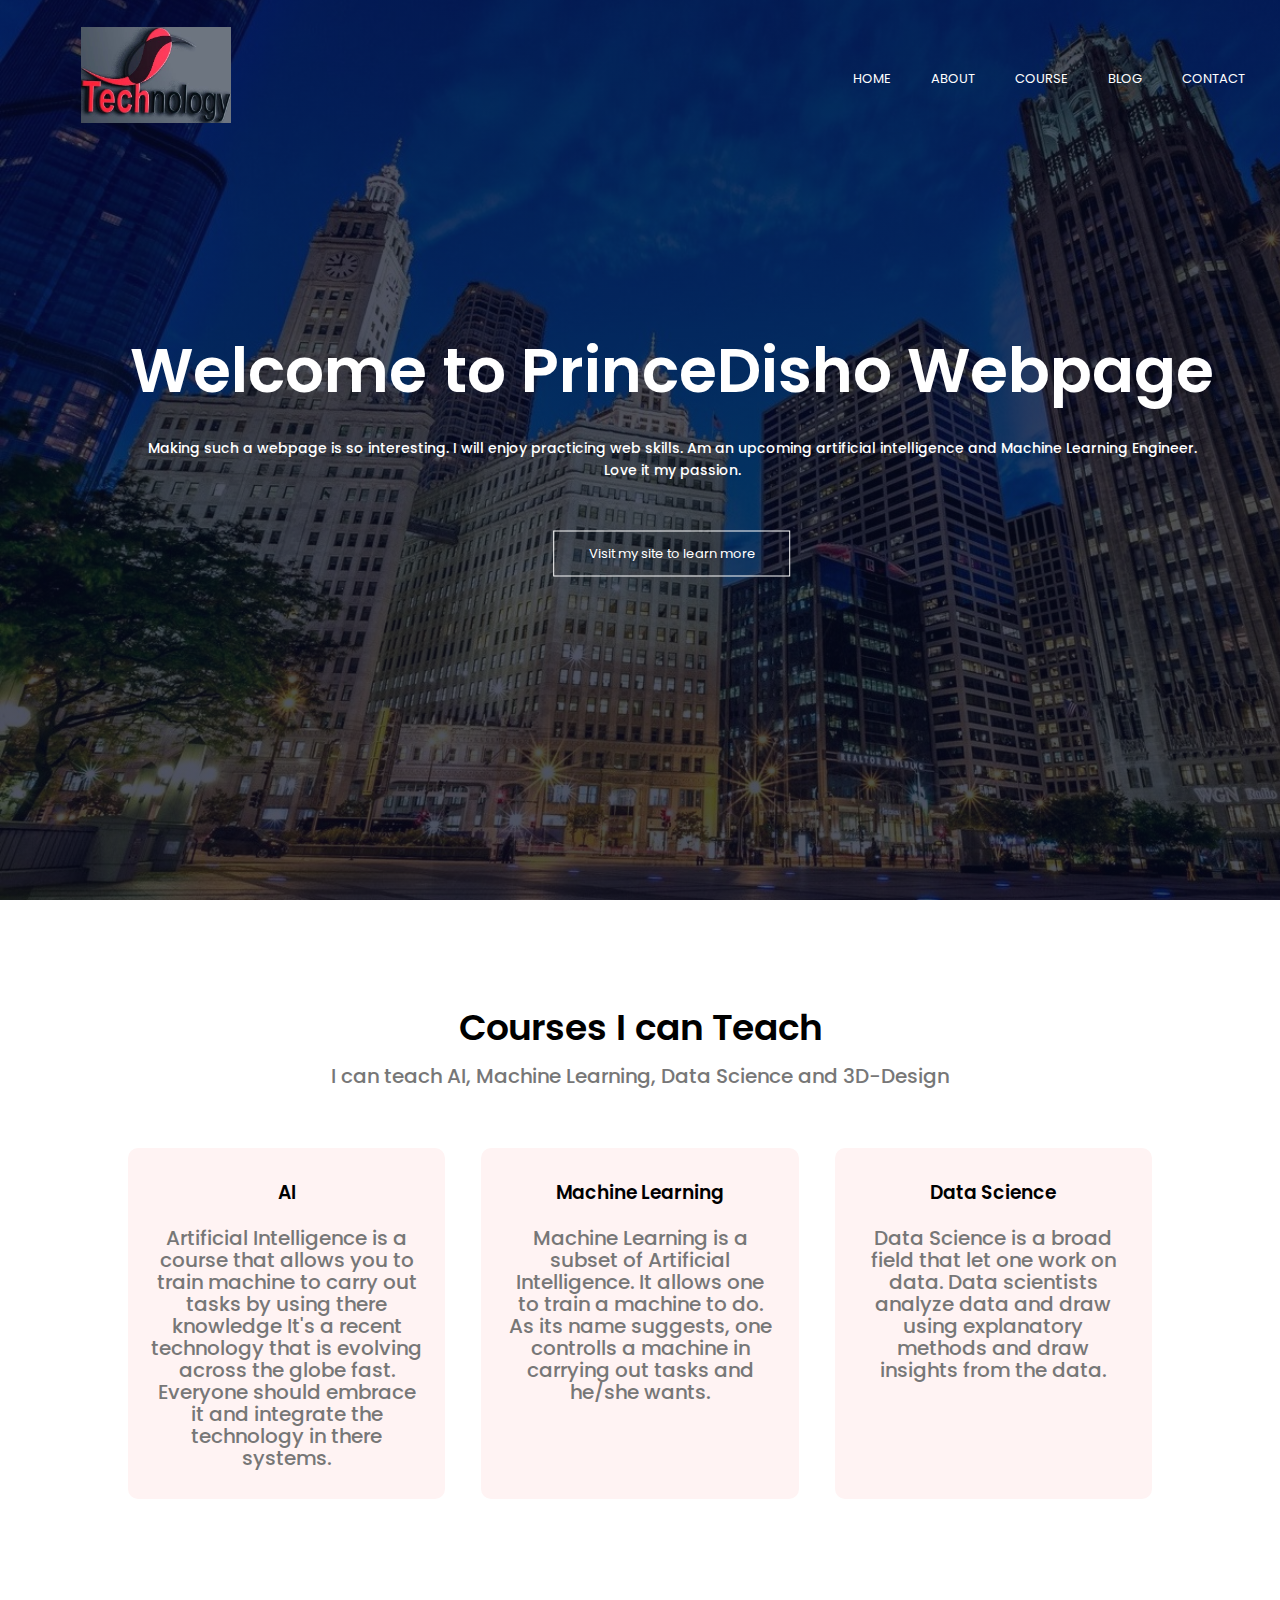
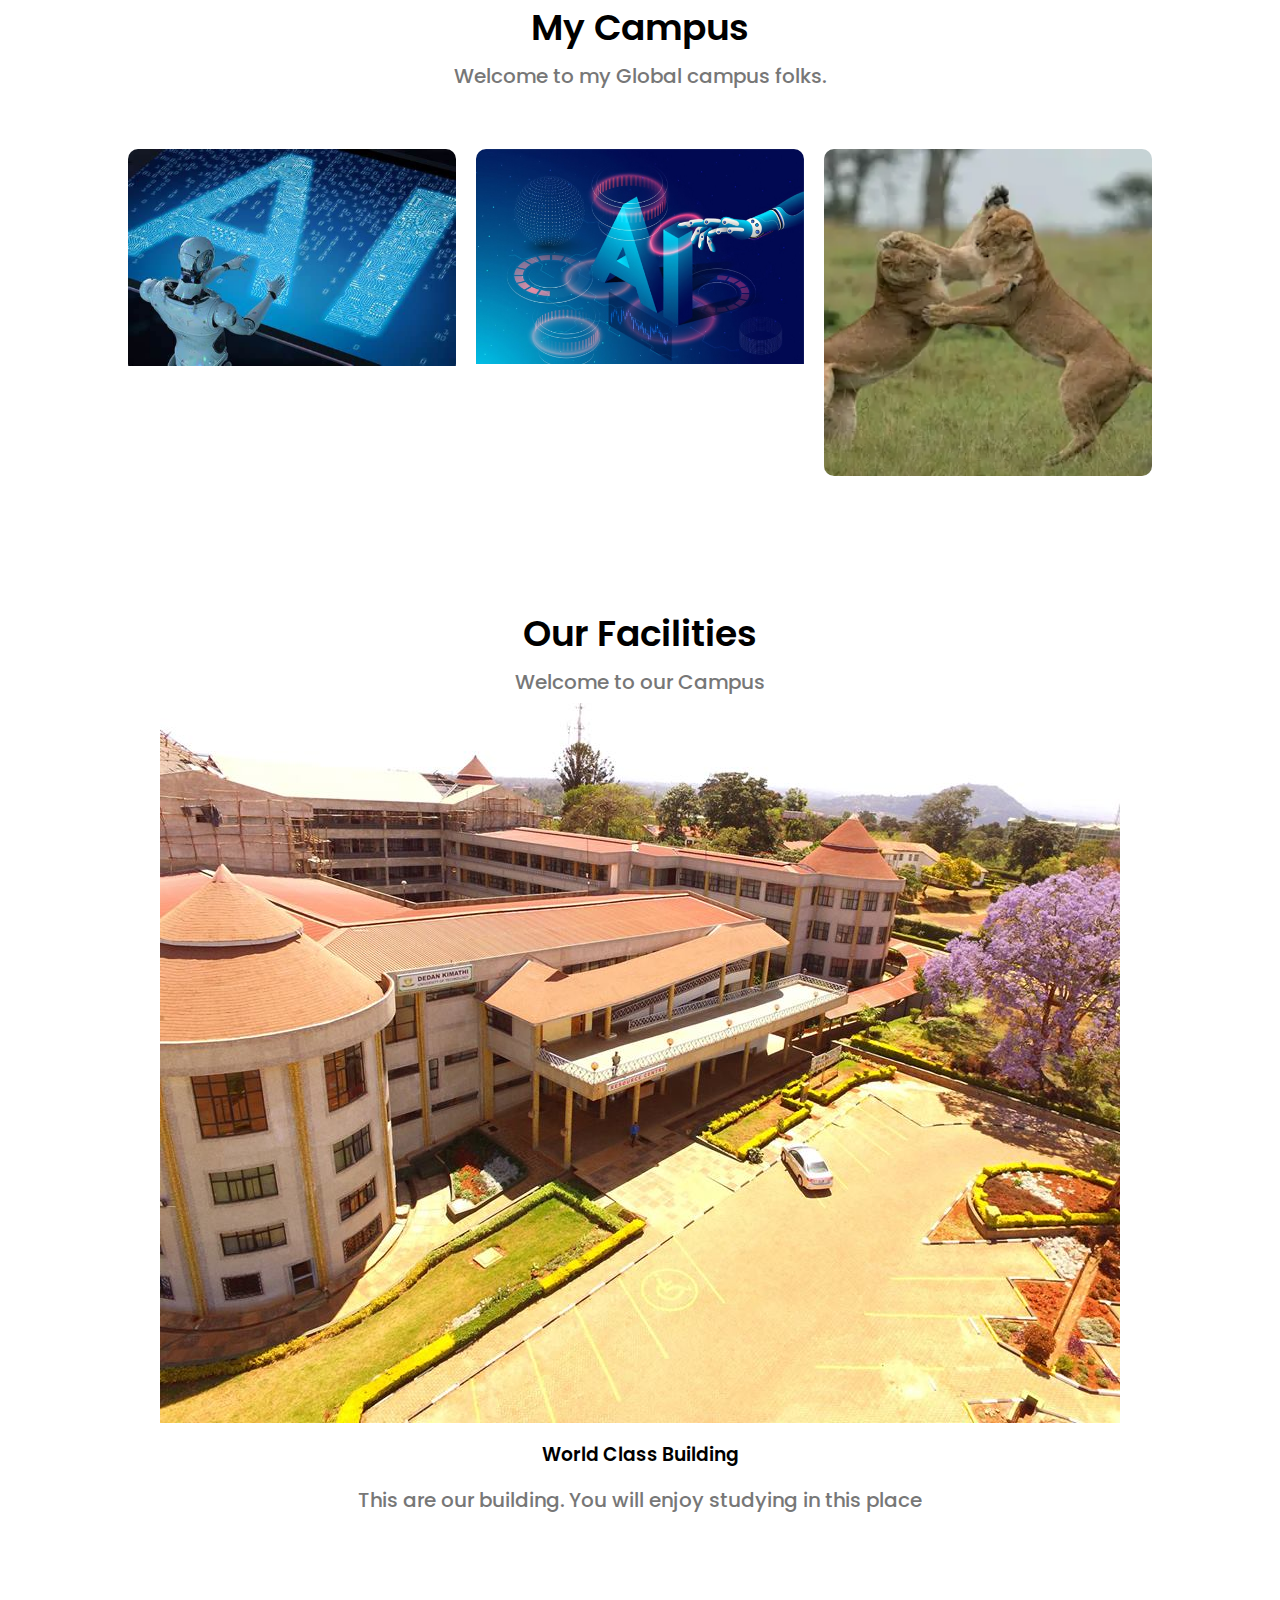
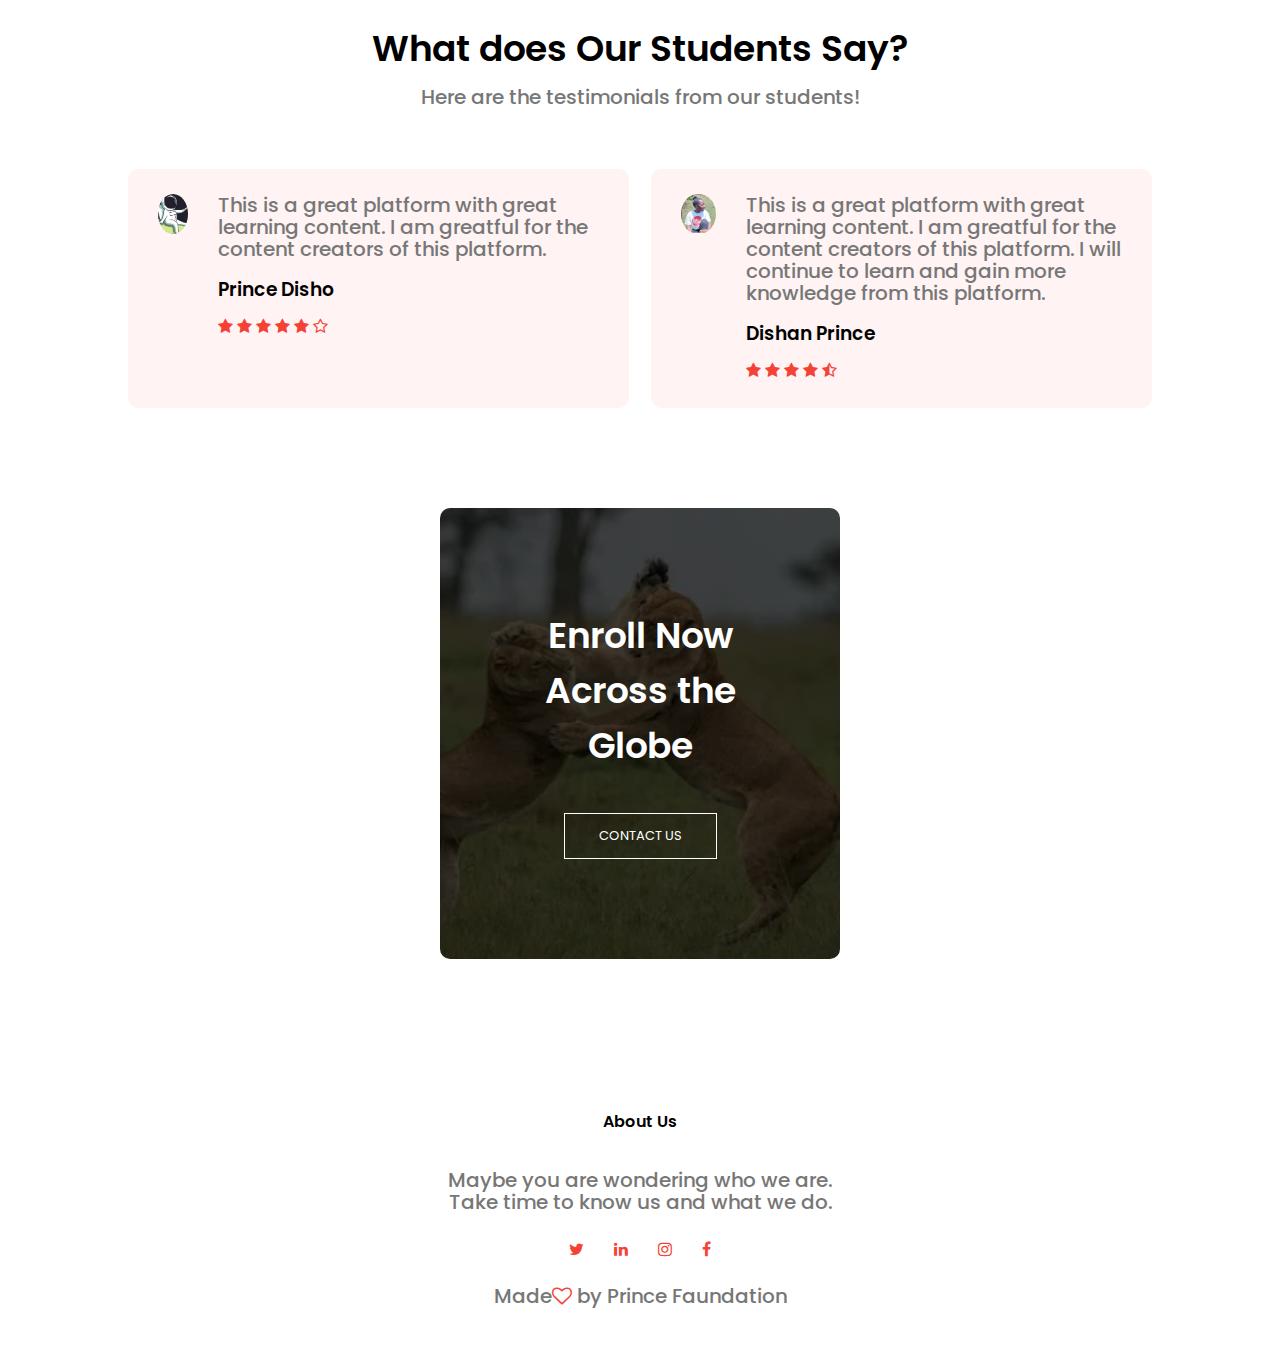
<file: index.html>
<!DOCTYPE html>
<head>
    <meta name="viewpoint" content="with=device-width, initial-scale=1.0">
    <title>Prince Disho Webapage</title>
    
    <link rel="stylesheet" href="style.css">

    <link rel="preconnect" href="https://fonts.googleapis.com">
<link rel="preconnect" href="https://fonts.gstatic.com" crossorigin>
<link href="https://fonts.googleapis.com/css2?family=Poppins:wght@700&display=swap" rel="stylesheet">

<link rel="stylesheet" href="https://stackpath.bootstrapcdn.com/font-awesome/4.7.0/css/font-awesome.min.css">

<!----<link rel="stylesheet" href="https://cdn.jsdelivr.net/npm/@fortawesome/fontawesome-free@5.15.4/css/fontawesome.min.css" 
integrity="sha384-jLKHWM3JRmfMU0A5x5AkjWkw/EYfGUAGagvnfryNV3F9VqM98XiIH7VBGVoxVSc7" crossorigin="anonymous">---->

</head>
<body>
<section class="header">
            <nav>
                <a href="index.html"><img src="TECH LOGO1.jpg"></a>
                
                <div class="nav-links">
                    <i class="fa fa-times" onclick="hideMenu()"></i>

                    <ul>
                        <li><a href="index.html">HOME</a></li>
                   <!-----     <li><a href="">GET STARTED</a></li>---->
                        <li><a href="About.html">ABOUT</a></li>
                        <li><a href="Course.html">COURSE</a></li>
                        <li><a href="Blog.html">BLOG</a></li>
                        <li><a href="Contact.html">CONTACT</a></li>
                    </ul>
                </div>
                <i class="fa fa-bars" onclick="showMenu()"></i>
            </nav>
 <div class="text-box">
     <h1>Welcome to PrinceDisho Webpage</h1>
     <p>Making such a webpage is so interesting. I will enjoy practicing web skills.
         Am an upcoming artificial intelligence and Machine Learning Engineer. <br>Love it my passion.
     </p>
     <a href="" class="hero-btn">Visit my site to learn more</a>
 </div>
</section> 
<!---Courses-->
<section class="course">
    <h1>Courses I can Teach</h1>
    <p>I can teach AI, Machine Learning, Data Science and 3D-Design</p>
    <div class="row">
        <div class="course-col">
            <h3>AI</h3>
            <p>Artificial Intelligence is a course that allows you to train machine to carry out tasks by using there knowledge
               It's a recent technology that is evolving across the globe fast.
               Everyone should embrace it and integrate the technology in there systems.
            </p>
        </div>
        <div class="course-col">
            <h3>Machine Learning</h3>
            <p>Machine Learning is a subset of Artificial Intelligence. It allows one to train a machine to do.
                As its name suggests, one controlls a machine in carrying out tasks and he/she wants.
            </p>
        </div>
        <div class="course-col">
            <h3>Data Science</h3>
            <p>Data Science is a broad field that let one work on data. 
                Data scientists analyze data and draw using explanatory methods and draw insights from the data.
            </p>
        </div>
    </div>

</section>

<!----my campus-->
<section class="campus">
    <h1>My Campus</h1>
    <p>Welcome to my Global campus folks.</p>

    <div class="row">
        <div class="campus-col">
            <img src="AI1.jpg">
            <div class="layer">
                <h3>KISERIAN</h3>
            </div>
        </div>
        <div class="campus-col">
            <img src="AI2.jpg">
            <div class="layer">
                <h3>SINGAPORE</h3>
            </div>
        </div>    
        <div class="campus-col">
                <img src="wild.jpg">
                <div class="layer">
                    <h3>NYERI</h3>
                </div>
        </div>


    </div>

</section>

<!--Facilities-->
<section class="facilities">
    <h1>Our Facilities</h1>
    <p>Welcome to our Campus</p>

    <!--<div class="row">
        <div class="facilitites-col">
            <img src="Images/school.jpg">
            <h3>World Class Building</h3>
            <p> This are our building. You will enjoy studying in this place
            </p>
        </div>
        <div class="facilitites-col">
            <img src="Images/school.jpg">
            <h3>World Class Building</h3>
            <p> This are our building. You will enjoy studying in this place
            </p>
        </div>---->
        <div class="facilitites-col">
            <img src="school.jpg">
            <h3>World Class Building</h3>
            <p> This are our building. You will enjoy studying in this place
            </p>
        </div>
    </div>

</section>

<!-----Testimonials-->
<section class="testimonials">
    <h1>What does Our Students Say?</h1>
    <p>Here are the testimonials from our students!</p>

    <div class="row">
        <div class="testimonial-col">
            <img src="toy.jpg">
            <div>
                <p>This is a great platform with great learning content. 
                    I am greatful for the content creators of this platform.
                </p>
                <h3>Prince Disho</h3>
                <i class="fa fa-star"></i>
                <i class="fa fa-star"></i>
                <i class="fa fa-star"></i>
                <i class="fa fa-star"></i>
                <i class="fa fa-star"></i>
                <i class="fa fa-star-o"></i>
            </div>
        </div>
        <div class="testimonial-col">
            <img src="bann.jpg">
            <div>
                <p>This is a great platform with great learning content. 
                    I am greatful for the content creators of this platform.
                    I will continue to learn and gain more knowledge from this platform.
                </p>
                <h3>Dishan Prince</h3>
                <i class="fa fa-star"></i>
                <i class="fa fa-star"></i>
                <i class="fa fa-star"></i>
                <i class="fa fa-star"></i>
                <i class="fa fa-star-half-o"></i>
            </div>
        </div>
    </div>
</section>

<!-----Call to Action-->
<section class="cta">
    
    <h1>Enroll Now Across the Globe</h1>
    <a href="Contact.html" class="hero-btn">CONTACT US</a>

</section>

<!------Footer-->
<section class="footer">
    <h4>About Us</h4>
    <p>Maybe you are wondering who we are.<br> Take time to know us and what we do.</p>
    <div class="icons">
        <i class="fa fa-twitter"></i>
        <i class="fa fa-linkedin"></i>
        <i class="fa fa-instagram"></i>
        <i class="fa fa-facebook"></i>

    </div>
    <p>Made<i class="fa fa-heart-o"></i> by Prince Faundation</p>
</section>



<!-----Javascript for Toggle Menu---->
<script>
    var navLinks = document.getElementById("navLinks")
    function showMenu(){
        navLinks.style.right="0"
    }
    function hideMenu(){
        navLinks.style.right="-200px"
    }
    
</script>

</body>
</html>
</file>
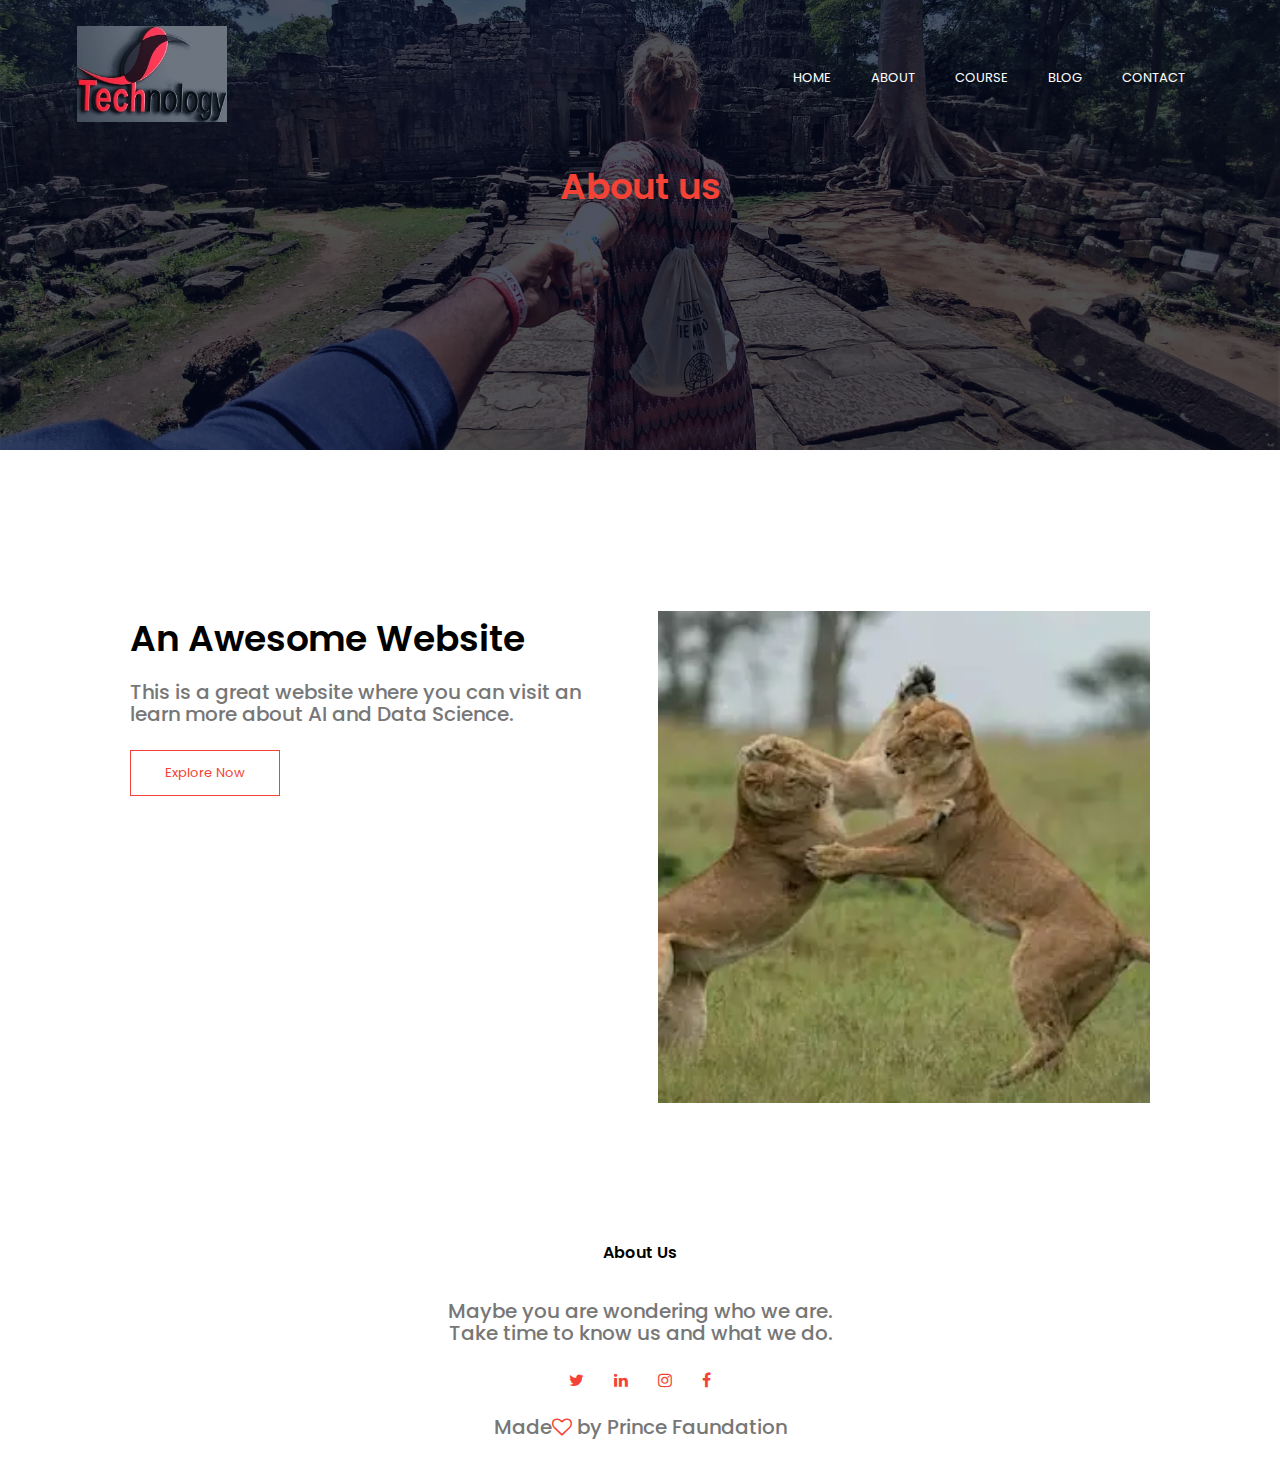
<file: About.html>
<!DOCTYPE html>
<head>
    <meta name="viewpoint" content="with=device-width, initial-scale=1.0">
    <title>Prince Disho Webapage</title>
    <link rel="stylesheet" href="style.css">
    <link rel="preconnect" href="https://fonts.gastic.com">
    <link rel="preconnect" href="https://fonts.gstatic.com" crossorigin>
<link href="https://fonts.googleapis.com/css2?family=Poppins:wght@700&display=swap" rel="stylesheet">
<link rel="stylesheet" href="https://stackpath.bootstrapcdn.com/font-awesome/4.7.0/css/font-awesome.min.css">

</head>
<body>
<section class="sub-header">
            <nav>
                <a href="index.html"><img src="TECH LOGO1.jpg"></a>
                
                <div class="nav-links">
                    <i class="fa fa-times" onclick="hideMenu()"></i>
                    <ul>
                        <li><a href="index.html">HOME</a></li>
                      <!----<li><a href="">GET STARTED</a></li>-->
                        <li><a href="About.html">ABOUT</a></li>
                        <li><a href="Course.html">COURSE</a></li>
                        <li><a href="Blog.html">BLOG</a></li>
                        <li><a href="Contact.html">CONTACT</a></li>
                    </ul>
                </div>
                <i class="fa fa-bars" onclick="showMenu()"></i>
            </nav>
            <h1>About us</h1>
</section> 

<!--------about us------->
<section class="about-us">
    <div class="row">
        <div class="about-col">
            <h1> An Awesome Website</h1>
            <p>
                This is a great website where you can visit an learn more about AI and Data Science.
            </p>
            <a href="" class="hero-btn red-btn">Explore Now</a>
        </div>
        <div class="about-col">  
            <img src="wild.jpg">
        </div>

    </div>
</section>
<!------Footer-->
<section class="footer">
    <h4>About Us</h4>
    <p>Maybe you are wondering who we are.<br> Take time to know us and what we do.</p>
    <div class="icons">
        <i class="fa fa-twitter"></i>
        <i class="fa fa-linkedin"></i>
        <i class="fa fa-instagram"></i>
        <i class="fa fa-facebook"></i>

    </div>
    <p>Made<i class="fa fa-heart-o"></i> by Prince Faundation</p>
</section>



<!-----Javascript for Toggle Menu---->
<script>
    var navLinks = document.getElementById("navLinks")
    function showMenu(){
        navLinks.style.right="0"
    }
    function hideMenu(){
        navLinks.style.right="-200px"
    }
    
</script>

</body>
</html>
</file>
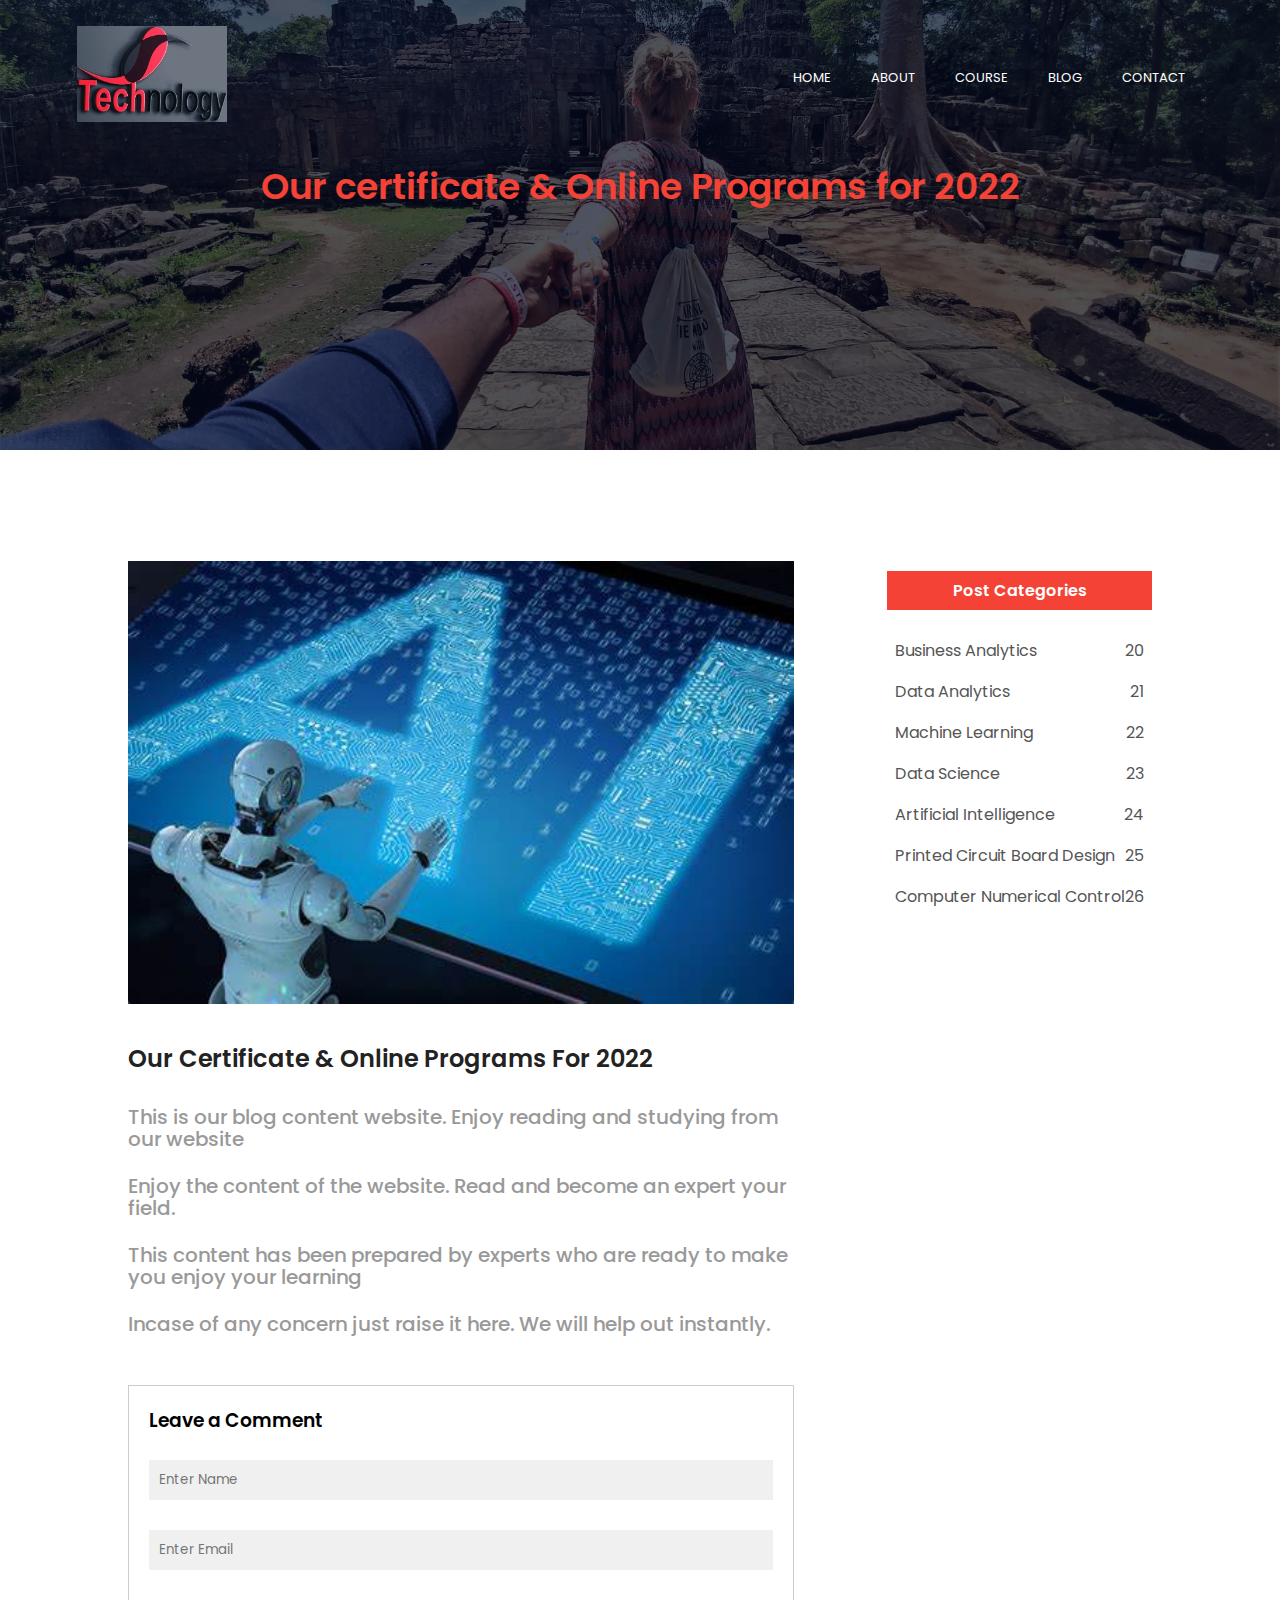
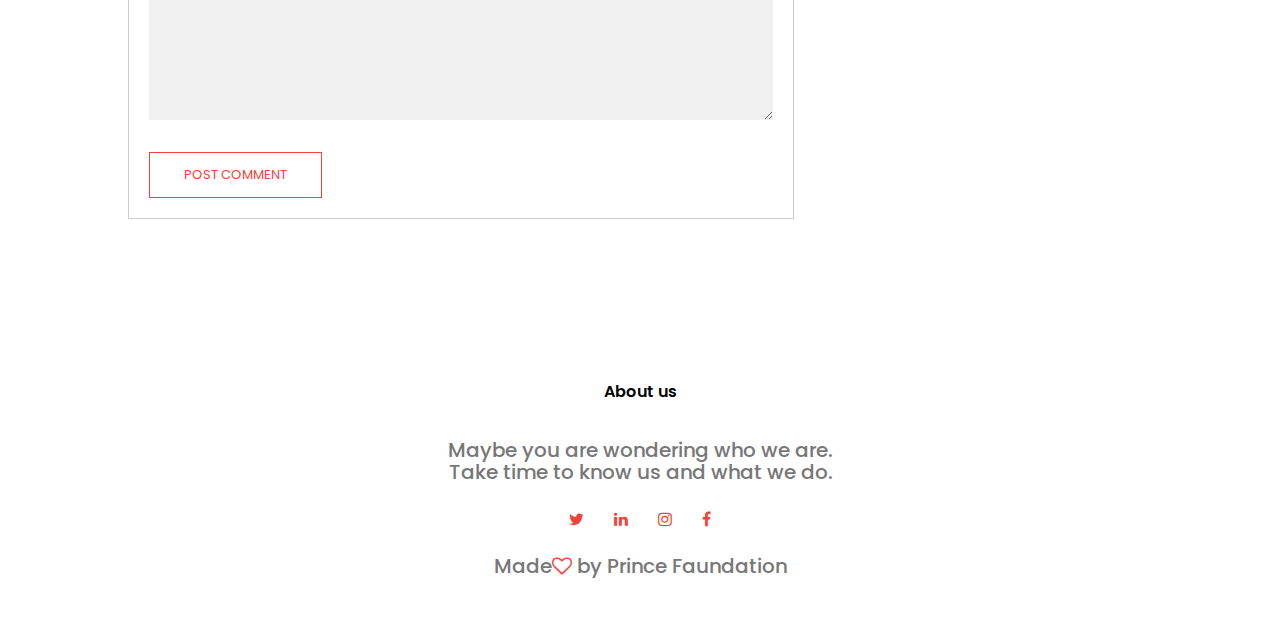
<file: Blog.html>
<!DOCTYPE html>
<head>
    <meta name="viewpoint" content="with=device-width, initial-scale=1.0">
    <title>Prince Disho Webapage</title>
    <link rel="stylesheet" href="style.css">
    <link rel="preconnect" href="https://fonts.gastic.com">
    <link rel="preconnect" href="https://fonts.gstatic.com" crossorigin>
<link href="https://fonts.googleapis.com/css2?family=Poppins:wght@700&display=swap" rel="stylesheet">
<link rel="stylesheet" href="https://stackpath.bootstrapcdn.com/font-awesome/4.7.0/css/font-awesome.min.css">

</head>
<body>
<section class="sub-header">
            <nav>
                <a href="index.html"><img src="TECH LOGO1.jpg"></a>
                
                <div class="nav-links">
                    <i class="fa fa-times" onclick="hideMenu()"></i>
                    <ul>
                        <li><a href="index.html">HOME</a></li>
                        <!--<li><a href="">GET STARTED</a></li>-->
                        <li><a href="About.html">ABOUT</a></li>
                        <li><a href="Course.html">COURSE</a></li>
                        <li><a href="Blog.html">BLOG</a></li>
                        <li><a href="Contact.html">CONTACT</a></li>
                    </ul>
                </div>
                <i class="fa fa-bars" onclick="showMenu()"></i>
            </nav>
            <h1>Our certificate & Online Programs for 2022</h1>
</section> 

<!--------Blog content------->

<section class="blog-content">
    <div class="row">
        <div class="blog-left">
            <img src="AI1.jpg">
            <h2>Our Certificate & Online Programs For 2022</h2>
            <P>This is our blog content website. Enjoy reading and studying from our website</P>
            <br>
            <p>Enjoy the content of the website. Read and become an expert your field.</p>
            <br>
            <p>This content has been prepared by experts who are ready to make you enjoy your learning</p>
            <br>
            <p>Incase of any concern just raise it here. We will help out instantly.</p>

            <div class="comment-box">
                <h3>Leave a Comment</h3>

                <form class="comment-form">
                    <input type="text" placeholder="Enter Name">
                    <input type="email" placeholder="Enter Email">
                    <textarea rows="5" placeholder="Your Comment">
                    </textarea>
                    <button type="submit" class="hero-btn red-btn">POST COMMENT
                    </button>
                </form>

            </div>
        </div>
        <div class="blog-right">
            <h3>Post Categories</h3>
            <div>
                <span>Business Analytics</span>
                <span>20</span>
            </div>
            <div>
                <span>Data Analytics</span>
                <span>21</span>
            </div>
            <div>
                <span>Machine Learning</span>
                <span>22</span>
            </div>
            <div>
                <span>Data Science</span>
                <span>23</span>
            </div>
            <div>
                <span>Artificial Intelligence</span>
                <span>24</span>
            </div>
            <div>
                <span>Printed Circuit Board Design</span>
                <span>25</span>
            </div>
            <div>
                <span>Computer Numerical Control</span>
                <span>26</span>
            </div>

        </div>

    </div>
</section>

<!---------facilitities------>



<!------Footer-->
<section class="footer">
    <h4>About us</h4>
    <p>Maybe you are wondering who we are.<br> Take time to know us and what we do.</p>
    <div class="icons">
        <i class="fa fa-twitter"></i>
        <i class="fa fa-linkedin"></i>
        <i class="fa fa-instagram"></i>
        <i class="fa fa-facebook"></i>

    </div>
    <p>Made<i class="fa fa-heart-o"></i> by Prince Faundation</p>
</section>



<!-----Javascript for Toggle Menu---->
<script>
    var navLinks = document.getElementById("navLinks")
    function showMenu(){
        navLinks.style.right="0"
    }
    function hideMenu(){
        navLinks.style.right="-200px"
    }
    
</script>

</body>
</html>
</file>
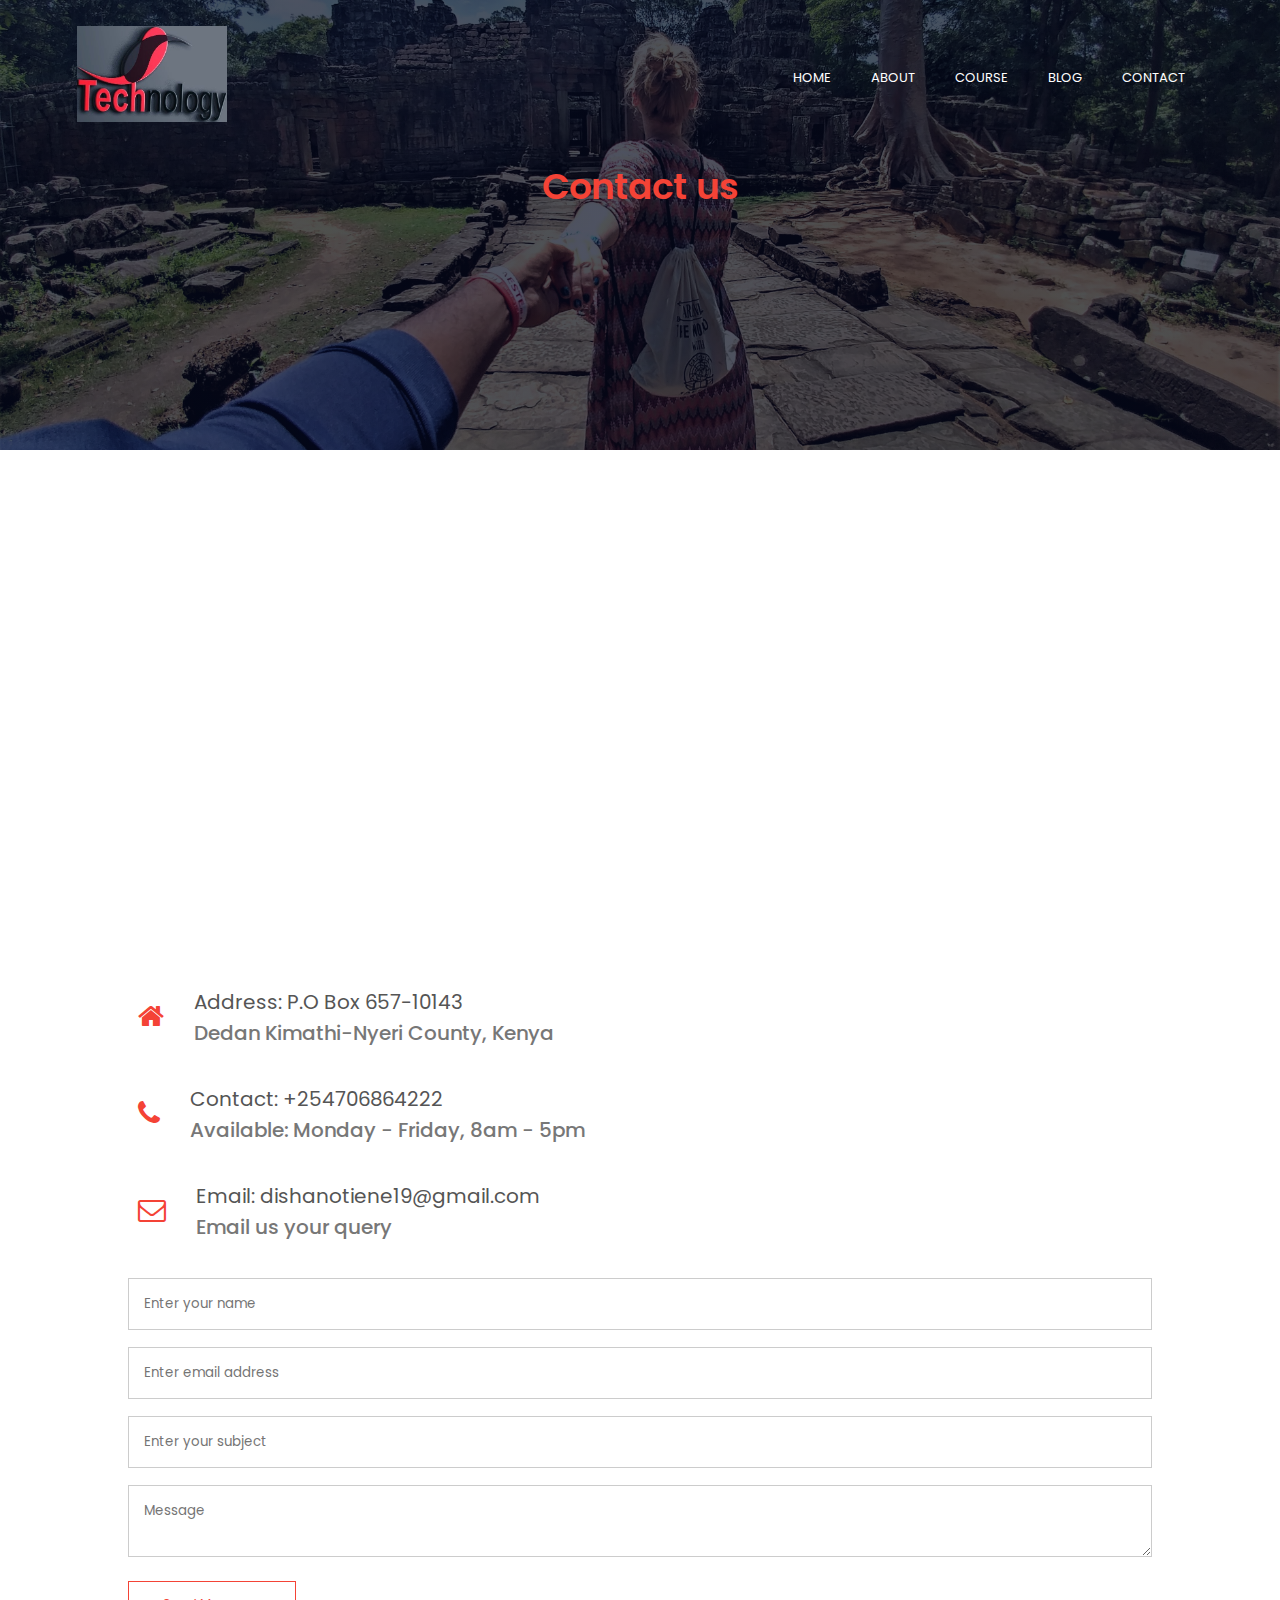
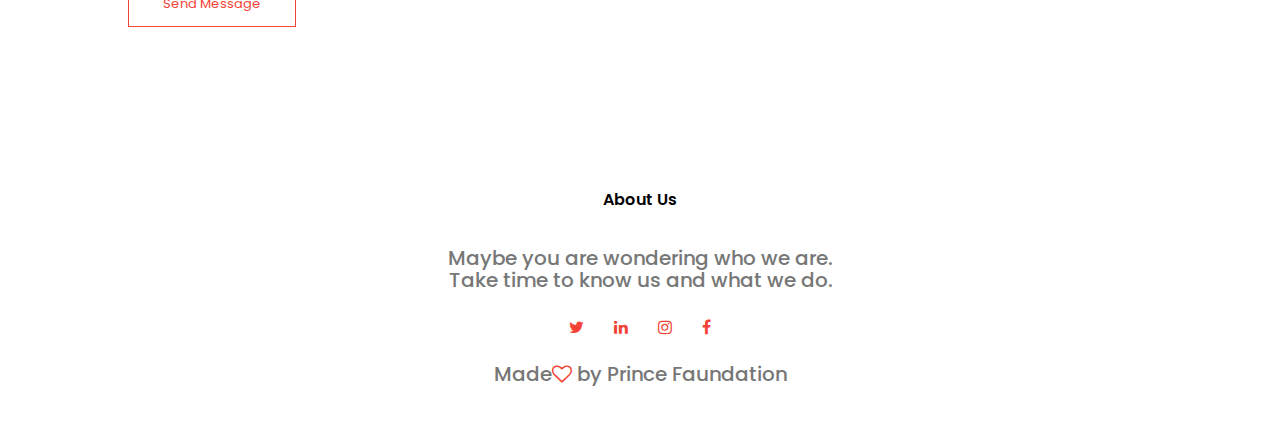
<file: Contact.html>
<!DOCTYPE html>
<head>
    <meta name="viewpoint" content="with=device-width, initial-scale=1.0">
    <title>Prince Disho Webapage</title>
    <link rel="stylesheet" href="style.css">
    <link rel="preconnect" href="https://fonts.gastic.com">
    <link rel="preconnect" href="https://fonts.gstatic.com" crossorigin>
<link href="https://fonts.googleapis.com/css2?family=Poppins:wght@700&display=swap" rel="stylesheet">
<link rel="stylesheet" href="https://stackpath.bootstrapcdn.com/font-awesome/4.7.0/css/font-awesome.min.css">

</head>
<body>
<section class="sub-header">
            <nav>
                <a href="index.html"><img src="TECH LOGO1.jpg"></a>
                
                <div class="nav-links">
                    <i class="fa fa-times" onclick="hideMenu()"></i>
                    <ul>
                        <li><a href="index.html">HOME</a></li>
                        <!--<li><a href="">GET STARTED</a></li>---->
                        <li><a href="About.html">ABOUT</a></li>
                        <li><a href="Course.html">COURSE</a></li>
                        <li><a href="Blog.html">BLOG</a></li>
                        <li><a href="Contact.html">CONTACT</a></li>
                    </ul>
                </div>
                <i class="fa fa-bars" onclick="showMenu()"></i>
            </nav>
            <h1>Contact us</h1>
</section> 

<!--------Contact Page------->
<section class="location">
    
     <iframe src="https://www.google.com/maps/embed?pb=!1m14!1m12!1m3!1d21053.066759317113!2d36.81669069906242!3d-1.2880574623656285!2m3!1f0!2f0!3f0!3m2!1i1024!2i768!4f13.1!5e0!3m2!1sen!2ske!4v1650449334655!5m2!1sen!2ske" 
    width="600" height="450" style="border:0;" allowfullscreen="" loading="lazy" referrerpolicy="no-referrer-when-downgrade"></iframe>
    
    <section class="contact-us">
        <div class="contact-us">
            <div class="contact-col">
                <div>
                    <i class="fa fa-home"></i>
                    <span>
                        <h5>Address: P.O Box 657-10143</h5>
                        <p>Dedan Kimathi-Nyeri County, Kenya</p>
                    </span>
                </div>
                <div>
                    <i class="fa fa-phone"></i>
                    <span>
                        <h5>Contact: +254706864222</h5>
                        <p>Available: Monday - Friday, 8am - 5pm</p>
                    </span>
                </div>
                <div>
                    <i class="fa fa-envelope-o"></i>
                    <span>
                        <h5>Email: dishanotiene19@gmail.com</h5>
                        <p>Email us your query</p>
                    </span>
                </div>
            </div>
            <div class="contact-col">
                <form action="Form-handler.php" method="post">
                    <input type="text" name="name" placeholder="Enter your name" required>
                    <input type="email" name="email" placeholder="Enter email address" required>
                    <input type="text" name="subject" placeholder="Enter your subject" required>
                    <textarea row="8" name="message" placeholder="Message" required></textarea>
                    <button type="submit" class="hero-btn red-btn">Send Message</button>

                </form>

            </div>
        </div>

    </section>









</section>
<!------Footer-->
<section class="footer">
    <h4>About Us</h4>
    <p>Maybe you are wondering who we are.<br> Take time to know us and what we do.</p>
    <div class="icons">
        <i class="fa fa-twitter"></i>
        <i class="fa fa-linkedin"></i>
        <i class="fa fa-instagram"></i>
        <i class="fa fa-facebook"></i>

    </div>
    <p>Made<i class="fa fa-heart-o"></i> by Prince Faundation</p>
</section>



<!-----Javascript for Toggle Menu---->
<script>
    var navLinks = document.getElementById("navLinks")
    function showMenu(){
        navLinks.style.right="0"
    }
    function hideMenu(){
        navLinks.style.right="-200px"
    }
    
</script>

</body>
</html>
</file>
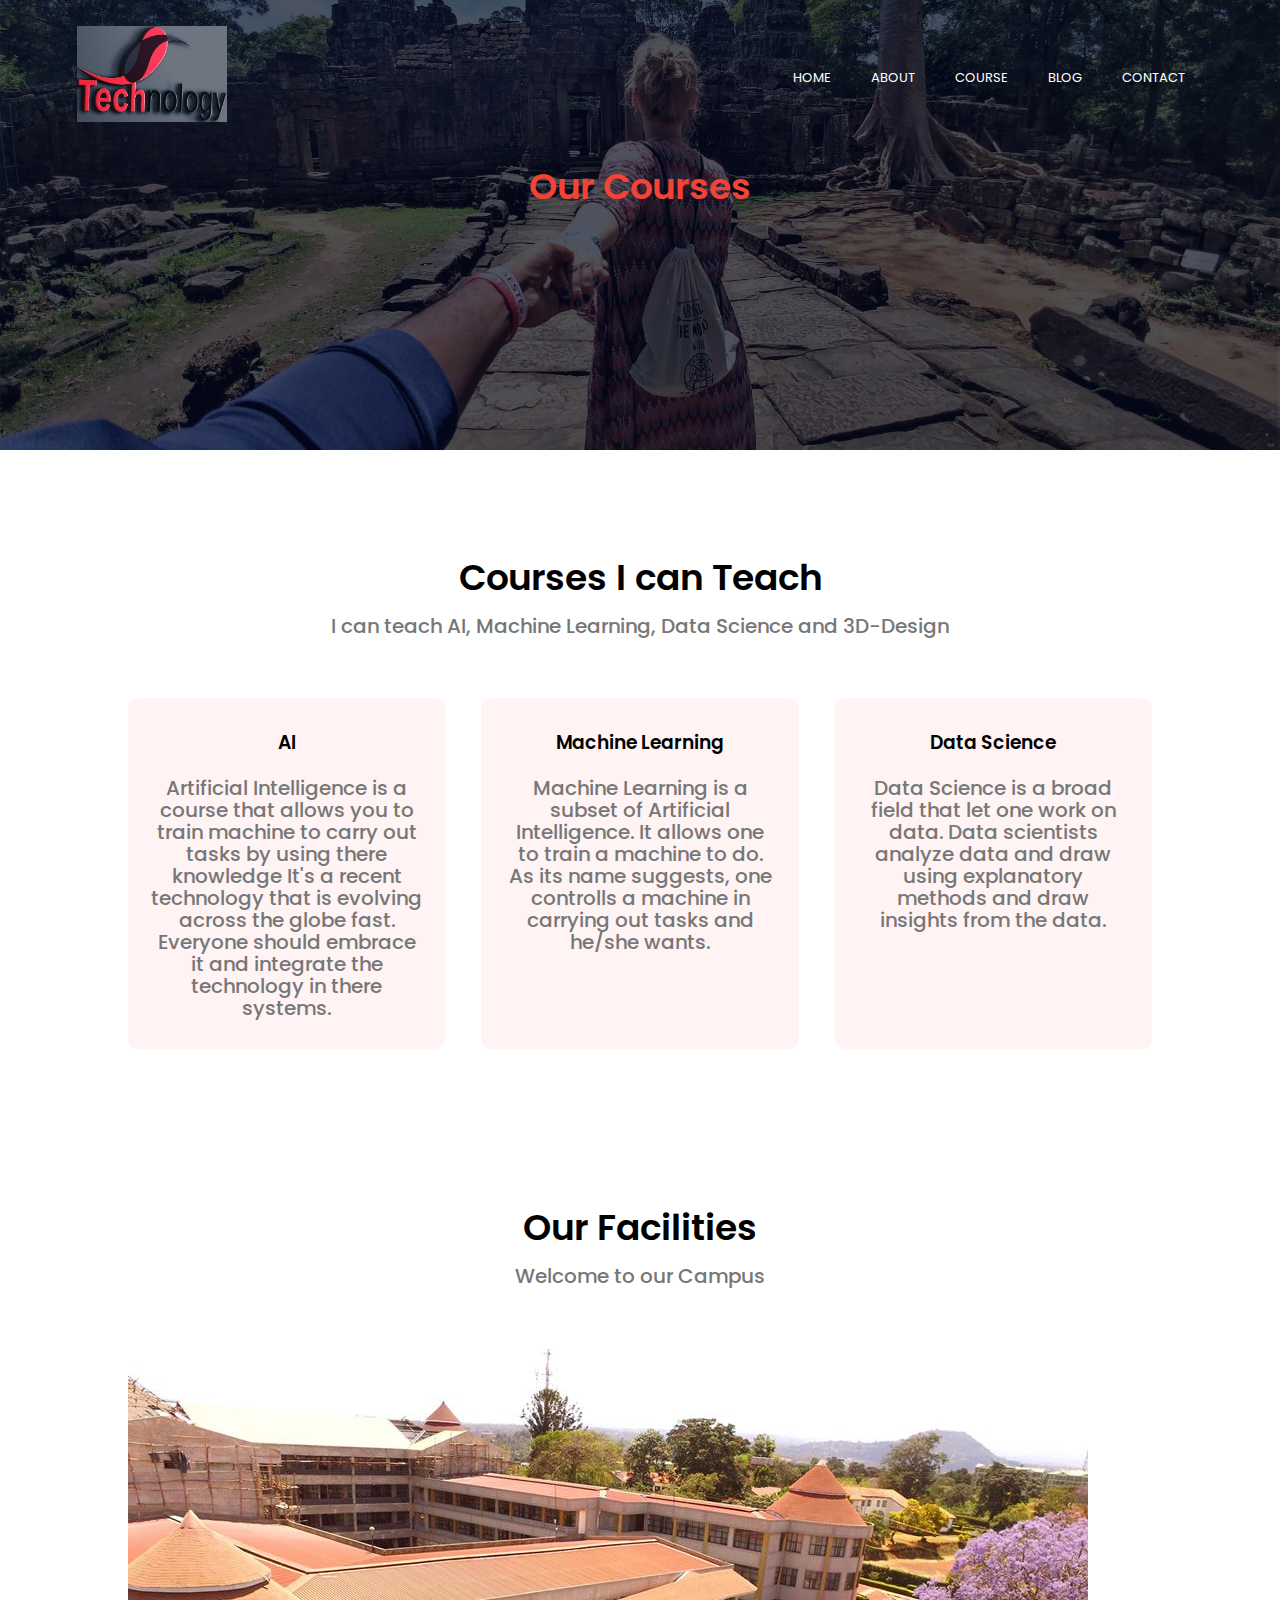
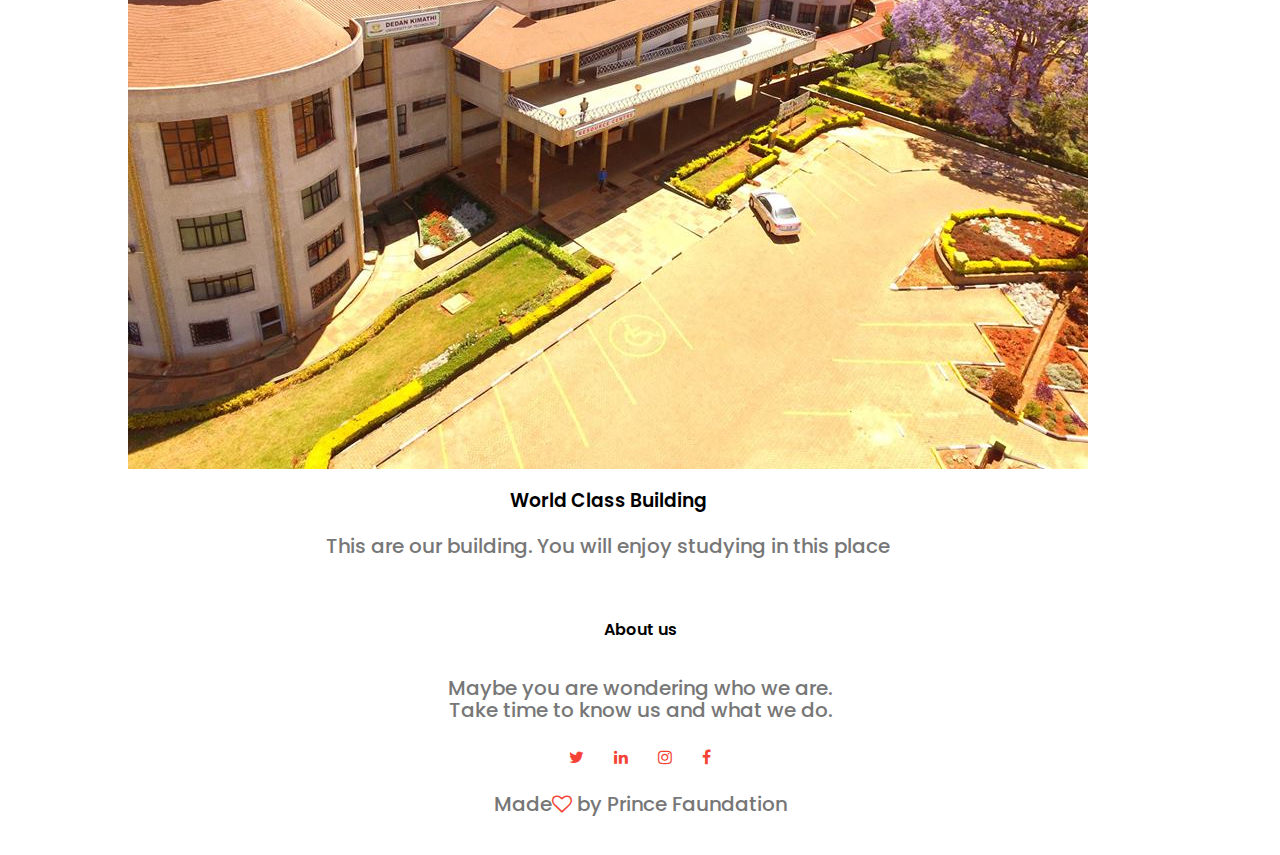
<file: Course.html>
<!DOCTYPE html>
<head>
    <meta name="viewpoint" content="with=device-width, initial-scale=1.0">
    <title>Prince Disho Webapage</title>
    <link rel="stylesheet" href="style.css">
    <link rel="preconnect" href="https://fonts.gastic.com">
    <link rel="preconnect" href="https://fonts.gstatic.com" crossorigin>
<link href="https://fonts.googleapis.com/css2?family=Poppins:wght@700&display=swap" rel="stylesheet">
<link rel="stylesheet" href="https://stackpath.bootstrapcdn.com/font-awesome/4.7.0/css/font-awesome.min.css">

</head>
<body>
<section class="sub-header">
            <nav>
                <a href="index.html"><img src="TECH LOGO1.jpg"></a>
                
                <div class="nav-links">
                    <i class="fa fa-times" onclick="hideMenu()"></i>
                    <ul>
                        <li><a href="index.html">HOME</a></li>
                     <!---   <li><a href="">GET STARTED</a></li>--->
                        <li><a href="About.html">ABOUT</a></li>
                        <li><a href="Course.html">COURSE</a></li>
                        <li><a href="Blog.html">BLOG</a></li>
                        <li><a href="Contact.html">CONTACT</a></li>
                    </ul>
                </div>
                <i class="fa fa-bars" onclick="showMenu()"></i>
            </nav>
            <h1>Our Courses</h1>
</section> 

<!--------Course content------->

<section class="course">
    <h1>Courses I can Teach</h1>
    <p>I can teach AI, Machine Learning, Data Science and 3D-Design</p>
    <div class="row">
        <div class="course-col">
            <h3>AI</h3>
            <p>Artificial Intelligence is a course that allows you to train machine to carry out tasks by using there knowledge
               It's a recent technology that is evolving across the globe fast.
               Everyone should embrace it and integrate the technology in there systems.
            </p>
        </div>
        <div class="course-col">
            <h3>Machine Learning</h3>
            <p>Machine Learning is a subset of Artificial Intelligence. It allows one to train a machine to do.
                As its name suggests, one controlls a machine in carrying out tasks and he/she wants.
            </p>
        </div>
        <div class="course-col">
            <h3>Data Science</h3>
            <p>Data Science is a broad field that let one work on data. 
                Data scientists analyze data and draw using explanatory methods and draw insights from the data.
            </p>
        </div>
    </div>

</section>

<!---------facilitities------>

<section class="facilities">
    <h1>Our Facilities</h1>
    <p>Welcome to our Campus</p>

    <div class="row">
        <div class="facilitites-col">
            <img src="school.jpg">
            <h3>World Class Building</h3>
            <p> This are our building. You will enjoy studying in this place
            </p>
        </div>
    </div>

</section>

<!------Footer-->
<section class="footer">
    <h4>About us</h4>
    <p>Maybe you are wondering who we are.<br> Take time to know us and what we do.</p>
    <div class="icons">
        <i class="fa fa-twitter"></i>
        <i class="fa fa-linkedin"></i>
        <i class="fa fa-instagram"></i>
        <i class="fa fa-facebook"></i>

    </div>
    <p>Made<i class="fa fa-heart-o"></i> by Prince Faundation</p>
</section>



<!-----Javascript for Toggle Menu---->
<script>
    var navLinks = document.getElementById("navLinks")
    function showMenu(){
        navLinks.style.right="0"
    }
    function hideMenu(){
        navLinks.style.right="-200px"
    }
    
</script>

</body>
</html>
</file>
<file: style.css>
*{
    margin: 0;
    padding: 0;
    font-family: 'Poppins', sans-serif;
}
.header {
    min-height: 100vh;
    width: 105%;
    background-image: linear-gradient(rgba(4, 9, 30, 0.7),rgba(4,9,30,0.7)),url(cityy.jpg);
    background-position: center;
    background-size: cover;
    position: relative;
}
nav{
    display: flex;
    padding: 2% 6% ;
    justify-content: space-between ;
    align-items: center;
}
nav img{
    width: 150px;
}
.nav-links{
    flex: 1;
    text-align: right;
}
.nav-links ul li{
    list-style: none;
    display: inline-block;
    padding: 12px 18px;
    position: relative;
}
.nav-links ul li a{
    color: #fff;
    text-decoration: none;
    font-size: 13px;
}
.nav-links ul li ::after{
    content: '';
    width: 0%;
    height: 2px;
    background: #f44336;
    display: block;
    margin: auto;
    transition: 1.0s;
}
.nav-links ul li :hover::after{
    width: 100%;
}
.text-box{
    width: 90%;
    color: #fff;
    position: absolute;
    top: 50%;
    left: 50%;
    transform: translate(-50%, -50%);
    text-align: center;
}
.text-box h1{
    font-size: 62px;
}
.text-box p{
    margin: 10px 0 40px;
    font-size: 14px;
    color: #fff;
}
.hero-btn{
    display: inline-block;
    color: #fff;
    cursor: pointer;
    background: transparent;
    position: relative;
    text-decoration: none;
    font-size: 13px;
    padding: 12px 34px;
    border: 1px solid;
}
.hero-btn:hover{
    border: 1px solid #f44336;
    background: #f44336;
    transition: 1s;
}
nav .fa{
    display: none;
}
@media(max-width: 700px){
    .text-box h1{
        font-size: 20px;
    }
    .nav-links ul li{
        display: block;
    }
    .nav-links{
        position: fixed;
        background: #f44336;
        height: 100vh;
        width: 200px;
        top: 0;
        right: -200px;
        text-align: 0;
        z-index: 2;
        transition: 1s;
    }
    nav .fa{
        display: block;
        color: #fff;
        font-size: 22px;
        margin: 10px;
        cursor: pointer;
    }
    .nav-links ul{
        padding: 30px;
    }
}
.course{
    width: 80%;
    margin: auto;
    text-align: center;
    padding-top: 100px;
}
h1{
    font-size: 36px;
    font-weight: 600;
}
p{
   color: #777;
   font-size: 20px;
   font-weight: 500;
   line-height: 22px;
   padding: 10px; 
}
.row{
    margin-top: 5%;
    display: flex;
    justify-content: space-between;
}
.course-col{
    flex-basis: 31%;
    background: #fff3f3;
    border-radius: 10px;
    margin-bottom: 5%;
    padding: 20px 12px;
    box-sizing: border-box;
    transition: 0.5s;
}
h3{
    text-align: center;
    margin: 10px 0;
    font-weight: 600;
}
.course-col:hover{
    box-shadow: 0 0 20px 0px rgba(0, 0, 0, 0.2);
}
@media(max-width: 700px) {
    .row{
        flex-direction:column;
    }
}
.campus{
    width: 80%;
    margin: auto;
    text-align: center;
    padding-top: 50px;
}
.campus-col{
    flex-basis: 32%;
    border-radius: 10px;
    margin-bottom: 30px;
    position: relative;
    overflow:hidden;
}
.campus-col img{
    width: 100%;
    display: block;
}
.layer{
    background: transparent;
    height:100%;
    width: 100%;
    position: absolute;
    top: 0;
    left: 0;
    transition: 0.5s;
}
.layer:hover{
    background: rgba(226,0, 0, 0.7);
}
.layer h3{
    width: 100;
    font-weight: 500;
    color: #fff;
    font-size: 26px;
    bottom: 0;
    left:50%;
    transform:translateX(-50%);
    position: absolute;
    opacity: 0;
    transition: 0.5s;
}
.layer:hover h3{
    bottom: 49%;
    opacity: 1;
}

/*--------facilities-----*/
.facilities{
    width: 80%;
    margin: auto;
    text-align: center;
    padding-top: 100px;
}
.facilities-col{
    flex-basis: 31%;
    border-radius: 10px;
    margin-bottom: 5%;
    text-align: left;
}
.facilities-col img{
    width: 100%;
    border-radius: 10px;
}
.facilities-col p{
    padding: 0;

}
.facilities-col h3{
    margin-top: 16px;
    margin-bottom: 15px;
    text-align: left;

}
.testimonials{
    width: 80%;
    padding-top: 100px;
    margin: auto;
    text-align: center;
}
.testimonial-col{
    flex-basis: 44%;
    border-radius: 10px;
    margin-bottom: 5;
    text-align: left;
    background: #fff3f3;
    padding: 25px;
    cursor: pointer;
    display: flex;
}
.testimonial-col img{
    height: 40px;
    margin-left: 5px;
    margin-right: 30px;
    border-radius: 50%;
    transition: 0.5s;
}
.testimonial-col:hover{
    box-shadow: 0 0 20px 0 rgba(226,0, 0, 0.7);
}
.testimonial-col p{
    padding: 0;
}
.testimonial-col h3{
    margin-top: 15px;
    text-align: left;
}
.testimonial-col .fa{
    color: #f44336;
}
@media(max-width: 700px){
    .testimonial-col img{
        margin-top: 0px;
        margin-right: 15px;
    }
}
.cta{
    margin: 100px auto;
    width: 200px;
    background-image: linear-gradient(rgba(0,0,0,0.7),rgba(0,0,0,0.7)),url(wild.jpg);
    background-position: center;
    background-size: cover;
    border-radius: 10px;
    text-align: center;
    padding: 100px;
}
.cta h1{
    color: #fff;
    margin-bottom: 40px;
    padding: 0;
}
@media(max-width: 700px){
    .cta h1{
        font-size: 24px
    }
}
/*-------footer----*/
.footer{
    width: 100%;
    text-align: center;
    padding: 30px 0;
}
.footer h4{
    margin-top: 20px;
    margin-bottom: 25px;
    font-weight: 600;
}
.icons .fa{
    color: #f44336;
    margin: 0 13px;
    cursor: pointer;
    padding: 18px 0;
}
.fa-heart-o{
    color:#f44336;
}
/*------About us-------*/
.sub-header{
    height: 50vh;
    width: 100%;
    background-image: linear-gradient(rgba(4,9,30,0.7),rgba(4,9,30,0.7)),url(environ.jpg);
    background-position:center ;
    background-size: cover;
    text-align: center;
    color: #f44336;
}
.sub-header h1{
    margin-top: 5.0px;
}
.about-us{
    width: 80%;
    margin: auto;
    padding-top: 80px;
    padding-bottom: 50px;
}
.about-col{
    flex-basis: 48%;
    padding: 30px 2px;
}
.about-col img{
    width: 100%;
}
.about-col h1{
    padding-top:0 ;
}
.about-col p{
    padding: 15px 0 25px;
}
.red-btn{
    border: 1px solid #f44336;
    background: transparent;
    color: #f44336;
}
.red-btn:hover{
    color: #fff;
}
/*-------BLOG CONTENT--------*/
.blog-content{
    width: 80%;
    margin: auto;
    padding: 60px 0;
}
.blog-left{
    flex-basis: 65%;
}
.blog-left img{
    width: 100%;
}
.blog-left h2{
    color: #222;
    font-weight: 600;
    margin: 30px 0;
}
.blog-left p{
    color: #999;
    padding: 0%;
}
/*-----Post Categories Page------*/
.blog-right h3{
    background: #f44336;
    color: #fff;
    padding: 7px 0;
    font-size: 16px;
    margin-bottom: 20px;
}
.blog-right div{
    display: flex;
    align-items: center;
    justify-content: space-between;
    color: #555;
    padding: 8px;
    box-sizing: border-box;
}
/*-------Comment Page----------*/
.comment-box{
    border: 1px solid #ccc;
    margin: 50px 0;
    padding: 10px 20px;
}
.comment-box h3{
    text-align: left;
}
.comment-form input, .comment-form textarea{
    width: 100%;
    padding: 10px;
    margin: 15px 0;
    box-sizing: border-box;
    border: none;
    outline: none;
    background: #f0f0f0;
}
.comment-form button{
    margin: 10px 0;
}
@media(max-width: 700px){
    .sub-header h1{
        font-size: 24px;
    }
}
/*-----------location---------*/
.location{
    width: 80%;
    margin: auto;
    padding: 80px 0;
}
.location iframe{
    width: 100%;
}
.contact-us{
    width: 100%;
    margin: auto;
    /*----text-align: center;---*/
}
.contact-col{
    flex-basis: 48%;
    margin-bottom: 30px;
}
.contact-col div{
    display: flex;
    align-items: center;
    margin-bottom: 40px;
}
.contact-col div .fa{
    font-size: 28px;
    color: #f44336;
    margin: 10px;
    margin-right: 30px;
}
.contact-col div p{
    padding: 0;
}
.contact-col div h5{
    font-size: 20px;
    margin-bottom: 5px;
    color: #555;
    font-weight: 400;
}
/*---------contact col------*/
.contact-col input, .contact-col textarea{
    width: 100%;
    padding: 15px;
    margin-bottom: 17px;
    outline: none;
    border: 1px solid #ccc;
    box-sizing: border-box;
}
</file>
